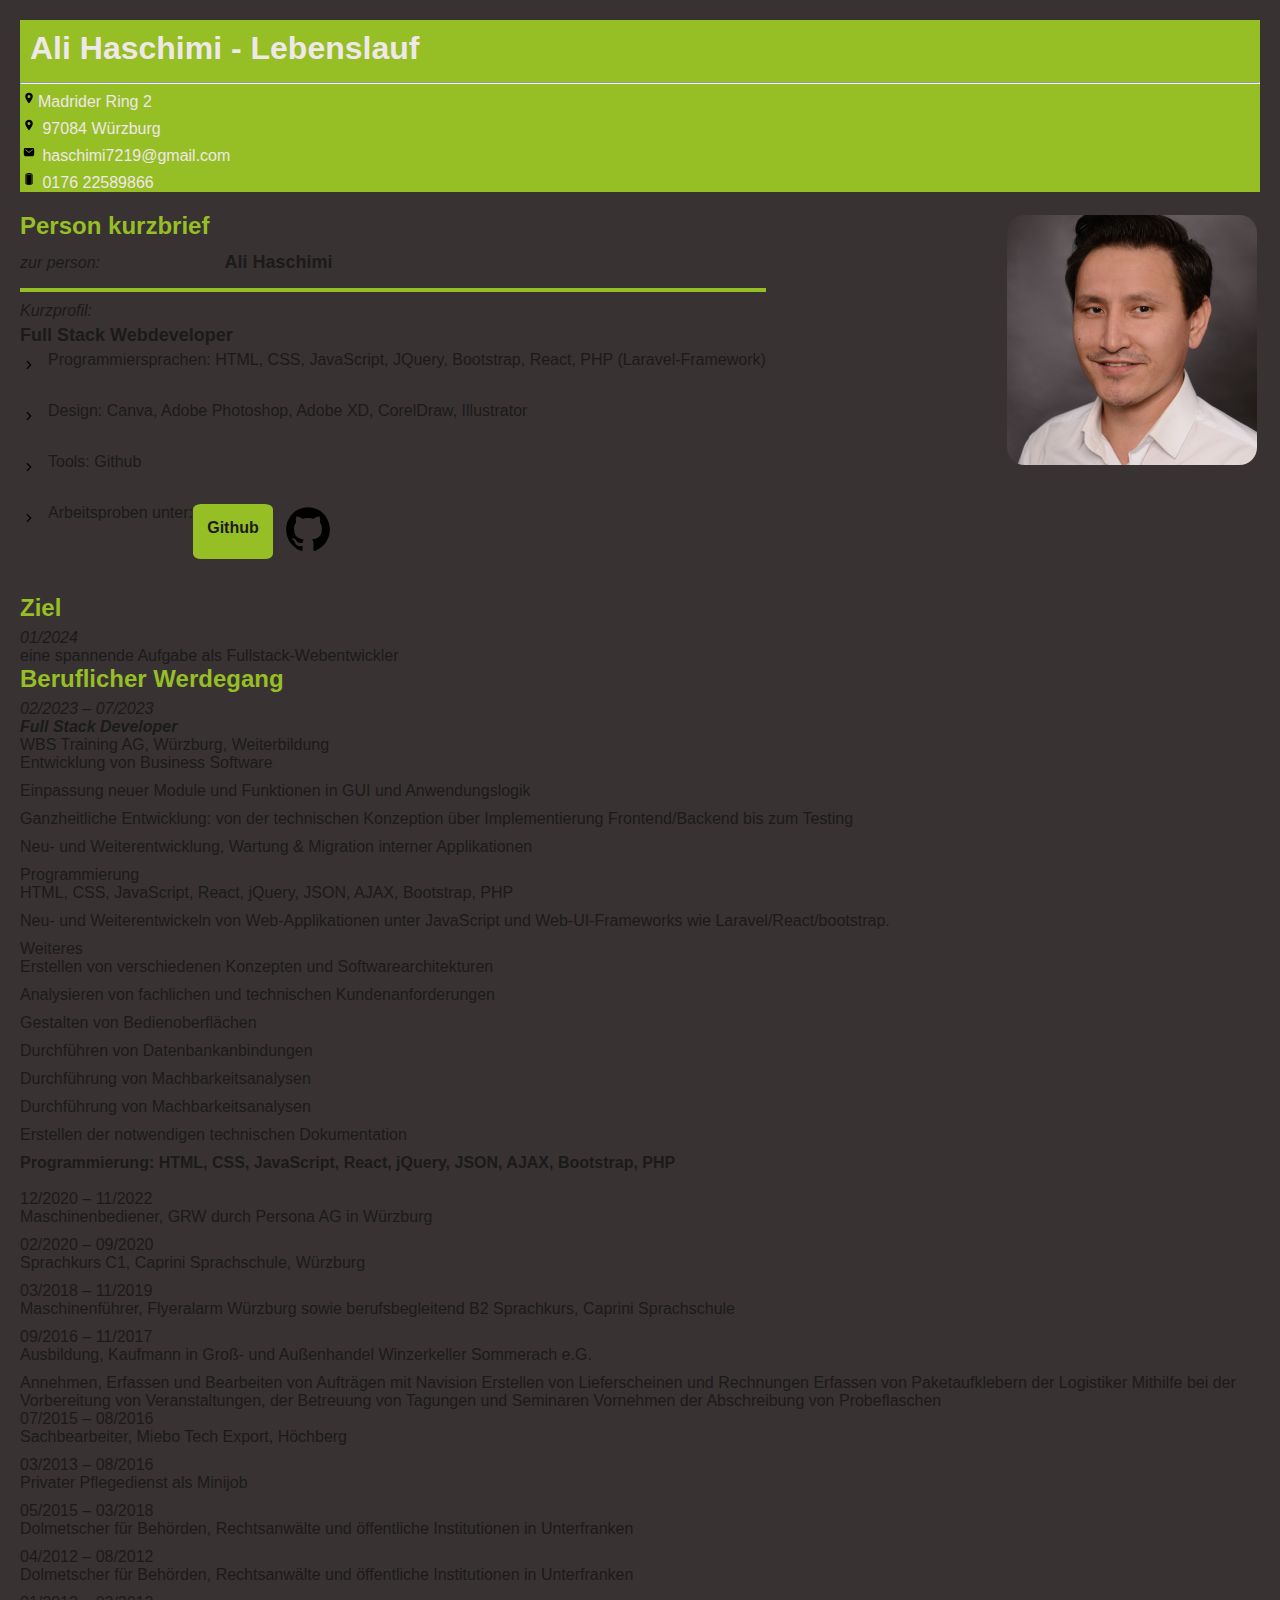
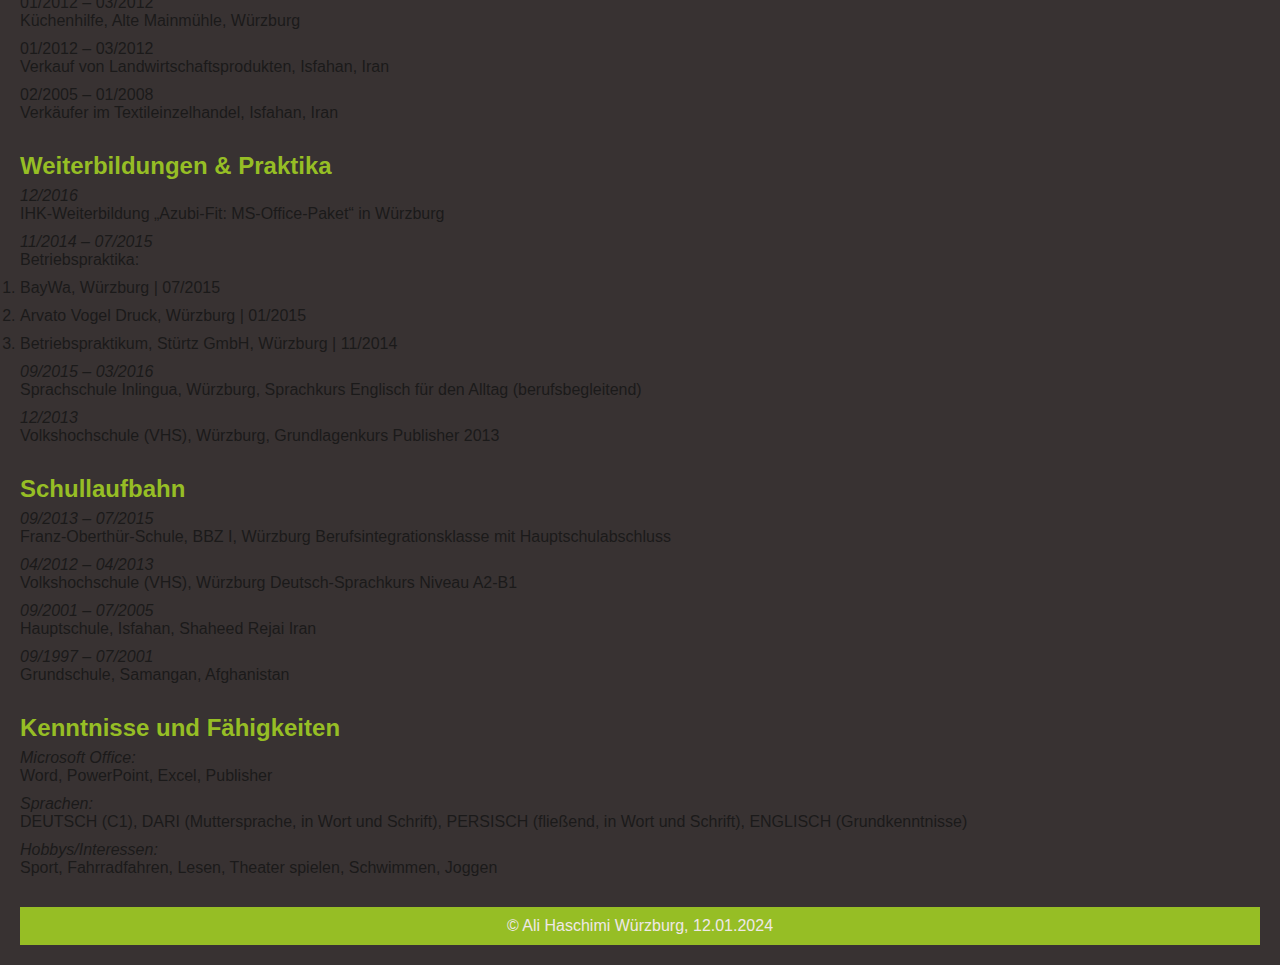
<file: lebenslauf.html>
<!DOCTYPE html>
<html lang="de">
<head>
    <meta charset="UTF-8">
    <meta name="viewport" content="width=device-width, initial-scale=1.0">
    <link rel="stylesheet" href="https://cdnjs.cloudflare.com/ajax/libs/font-awesome/5.15.3/css/all.min.css">
    <title>Lebenslauf - Ali Haschimi</title>
    <link rel="stylesheet" href="styles.css">
    <!-- <link rel="stylesheet" href="mediaquery.css"> -->
    
    <style>
      
    </style>
</head>
<body>
    <header>
    <h1>Ali Haschimi - Lebenslauf</h1>
    
        <hr>
        <!-- <h2>Full Stack Developer</h2> -->
        <div class="address">
            <p><img class="icon" src="fotos/location-sharp.svg" alt="">Madrider Ring 2</p>
            <p><img class="icon" src="fotos/location-sharp.svg" alt=""> 97084 Würzburg</p>
            <p><img class="icon" src="fotos/mail-sharp.svg" alt=""> haschimi7219@gmail.com</p>
            <p><img class="icon" src="fotos/phone-portrait.svg" alt=""> 0176 22589866</p>
        </div>
    </header>

    <section id="ziel">
        <div class="brief">
            <h2>Person kurzbrief</h2>
            <div class="detail-1"><p><em>zur person:</em></p>
                <p><span style="font-size: large; font-weight: bold;">Ali Haschimi</span></p>
            </div>
            <p>
                <hr style="border: 2px solid #96be25;">
            </p>
            <div class="detail-2"><p><em>Kurzprofil:</em></p>
               
            </div>
            <p> <span style="font-size: large; font-weight: bold;">Full Stack Webdeveloper</span></p>
            <p><img class="icon" src="fotos/chevron-forward-sharp (1).svg" alt=""> Programmiersprachen: HTML,
                CSS, JavaScript, JQuery, Bootstrap, React, PHP (Laravel-Framework)</p><br>
            <p><img class="icon" src="fotos/chevron-forward-sharp (1).svg" alt=""> 
                Design: Canva, Adobe Photoshop, Adobe XD, CorelDraw, Illustrator</p><br>
            <p><img class="icon" src="fotos/chevron-forward-sharp (1).svg" alt=""> Tools: Github </p><br>
            <p><img class="icon" src="fotos/chevron-forward-sharp (1).svg" alt=""> Arbeitsproben unter: <br>
                <a class="github-link" href="https://aliweb23.github.io/haschimi-portfolio/" target="_blank"
                title=" 
                Besuche bitte mein GitHub-Profil, um meine Präsentationen anzusehen. Den Link dazu findest du am unteren Ende meines Portfolios in der Fußzeile.🌟Vielen Dank.">
                  Github
                  <a href="https://github.com/Aliweb23" target="_blank" rel="noopener noreferrer">
                    <img class="github-icon" src="fotos/logo-github.svg" alt="GitHub-Profil" title="GitHub-Profil">
                </a>
            </p>
            <!-- Weitere Briefzeilen hier -->
        </div>
        <img class="b-foto" src="fotos/ali_foto.png" alt="Ali Haschimi - Bild" title="Foto von Ali Haschimi">
    </section>
    
    <div class="ziel-info">
        <h2>Ziel</h2>
        <p class="date">01/2024</p>
        <p>eine spannende Aufgabe als Fullstack-Webentwickler</p>
    </div>
    

    <section id="beruflicher-werdegang">
        <h2>Beruflicher Werdegang</h2>

        <ul>
            <li>
                <p class="date">02/2023 – 07/2023</p>
                <p class="job-title">Full Stack Developer</p>
                <p>WBS Training AG, Würzburg, Weiterbildung</p>

                <ul>
                    <li>Entwicklung von Business Software</li>
                    <li>Einpassung neuer Module und Funktionen in GUI und Anwendungslogik</li>
                    <li>Ganzheitliche Entwicklung: von der technischen Konzeption über
                        Implementierung Frontend/Backend bis zum Testing
                    </li>
                    <li>Neu- und Weiterentwicklung, Wartung & Migration interner Applikationen</li>
                    <!-- Weitere Punkte hier einfügen -->
                </ul>
                <p>Programmierung</p>
                <ul>
                    <li>HTML, CSS, JavaScript, React, jQuery, JSON, AJAX, Bootstrap, PHP </li>
                    <li>Neu- und Weiterentwickeln von Web-Applikationen unter JavaScript und 
                        Web-UI-Frameworks wie Laravel/React/bootstrap.
                    </li>
                </ul>

                <p>Weiteres</p>
                <ul>
                    <li>Erstellen von verschiedenen Konzepten und Softwarearchitekturen</li>
                    <li>Analysieren von fachlichen und technischen Kundenanforderungen</li>
                    <li>Gestalten von Bedienoberflächen</li>
                    <li>Durchführen von Datenbankanbindungen</li>
                    <li>Durchführung von Machbarkeitsanalysen</li>
                    <li>Durchführung von Machbarkeitsanalysen</li>
                    <li>Erstellen der notwendigen technischen Dokumentation</li>
                </ul>
                <p class="languages">Programmierung: HTML, CSS, JavaScript, React, jQuery, JSON, AJAX, Bootstrap, PHP</p>
                <br>
                <p>12/2020 – 11/2022</p>
                <ul>
                    <li>Maschinenbediener, GRW durch Persona AG in Würzburg</li>
                </ul>
                <p>02/2020 – 09/2020</p>
                <ul>
                    <li>Sprachkurs C1, Caprini Sprachschule, Würzburg</li>
                </ul>

                <p>03/2018 – 11/2019</p>
                <ul>
                    <li>Maschinenführer, Flyeralarm Würzburg	
                        sowie berufsbegleitend B2 Sprachkurs, Caprini Sprachschule 
                    </li>
                </ul>

                <p>09/2016 – 11/2017</p>
                <ul>
                    <li>Ausbildung, Kaufmann in Groß- und Außenhandel
                        Winzerkeller Sommerach  e.G.                     
                    </li>
                </ul>
                <figcaption>
                    Annehmen, Erfassen und Bearbeiten von Aufträgen mit Navision
                    Erstellen von Lieferscheinen und Rechnungen
                    Erfassen von Paketaufklebern der Logistiker
                    Mithilfe bei der Vorbereitung von Veranstaltungen, der Betreuung von
                    Tagungen und Seminaren
                    Vornehmen der Abschreibung von Probeflaschen
                </figcaption>

                <p>07/2015 – 08/2016</p>
                <ul>
                    <li>Sachbearbeiter, Miebo Tech Export, Höchberg</li>
                </ul>

                <p>03/2013 – 08/2016</p>
                <ul>
                    <li>Privater Pflegedienst als Minijob</li>
                </ul>

                <p>05/2015 – 03/2018</p>
                <ul>
                    <li>Dolmetscher für Behörden, Rechtsanwälte und öffentliche Institutionen in Unterfranken</li>
                </ul>
                
                <p>04/2012 – 08/2012</p>
                <ul>
                    <li>Dolmetscher für Behörden, Rechtsanwälte und öffentliche Institutionen in Unterfranken</li>
                </ul>

                <p>01/2012 – 03/2012</p>
                <ul>
                    <li>Küchenhilfe, Alte Mainmühle, Würzburg</li>
                </ul>

                <p>01/2012 – 03/2012</p>
                <ul>
                    <li>Verkauf von Landwirtschaftsprodukten, Isfahan, Iran</li>
                </ul>

                <p>02/2005 – 01/2008</p>
                <ul>
                    <li>Verkäufer im Textileinzelhandel, Isfahan, Iran</li>
                </ul>
                <!-- Weitere Punkte hier einfügen -->
            </li>
            <!-- Weitere Berufserfahrungen hier einfügen -->
        </ul>
    </section>

    <!-- Weitere Abschnitte (Weiterbildungen, Schullaufbahn, Kenntnisse und Fähigkeiten, Hobbys/Interessen) hier einfügen -->

    
    <section id="Weiterbildungen & Praktika ">
        <h2>Weiterbildungen & Praktika</h2>
        <ul>
            <li>
                <p class="date">12/2016	</p>
                <ul>
                    <li>IHK-Weiterbildung „Azubi-Fit: MS-Office-Paket“ in Würzburg</li>
                </ul>

                <p class="date">11/2014 – 07/2015</p>
                <ul>
                    <li>Betriebspraktika:</li>
                    <ol>
                        <li>BayWa, Würzburg | 07/2015</li>
                        <li>Arvato Vogel Druck, Würzburg | 01/2015</li>
                        <li>Betriebspraktikum, Stürtz GmbH, Würzburg | 11/2014</li>
                    </ol>
                </ul>

                <p class="date">09/2015 – 03/2016</p>
                <ul>
                    <li>Sprachschule Inlingua, Würzburg, 
                        Sprachkurs Englisch für den Alltag (berufsbegleitend)
                    </li>
                </ul>

                <p class="date">12/2013</p>
                <ul>
                    <li>Volkshochschule (VHS), Würzburg,
                        Grundlagenkurs Publisher 2013                   
                    </li>
                </ul>
            </li>
            <!-- Weitere Berufserfahrungen hier einfügen -->
        </ul>
    </section>

    <section id="Schullaufbahn ">
        <h2>Schullaufbahn</h2>
        <ul>
            <li>
                <p class="date">09/2013 – 07/2015</p>
                <ul>
                    <li>Franz-Oberthür-Schule, BBZ I, Würzburg
                        Berufsintegrationsklasse mit Hauptschulabschluss
                    </li>
                </ul>

                <p class="date">04/2012 – 04/2013</p>
                <ul>
                    <li>Volkshochschule (VHS), Würzburg
                        Deutsch-Sprachkurs Niveau A2-B1 
                    </li>
                </ul>

                <p class="date">09/2001 – 07/2005</p>
                <ul>
                    <li>Hauptschule, Isfahan, Shaheed Rejai Iran</li>
                </ul>

                <p class="date">09/1997 – 07/2001</p>
                <ul>
                    <li>Grundschule, Samangan, Afghanistan</li>
                </ul>
            </li>
            <!-- Weitere Berufserfahrungen hier einfügen -->
        </ul>
    </section>

    <section id="Kenntnisse und Fähigkeiten">
        <h2>Kenntnisse und Fähigkeiten </h2>
        <ul>
            <li>
                <p class="date">Microsoft Office: </p>
                <ul>
                    <li>Word, PowerPoint, Excel, Publisher</li>
                </ul>

                <p class="date">Sprachen:</p>
                <ul>
                    <li>DEUTSCH (C1), DARI (Muttersprache, in Wort und Schrift),	
                        PERSISCH (fließend, in Wort und Schrift), ENGLISCH (Grundkenntnisse)
                    </li>
                </ul>

                <p class="date">Hobbys/Interessen:</p>
                <ul>
                    <li>Sport, Fahrradfahren, Lesen, Theater spielen, Schwimmen, Joggen</li>
                </ul>
            </li>
            <!-- Weitere Berufserfahrungen hier einfügen -->
        </ul>
    </section>

    <footer>
        <p> &copy; Ali Haschimi Würzburg, 12.01.2024</p>
    </footer>
</body>
</html>
</file>
<file: styles.css>
:root {
    ---primary-bg-color: #96be25; 
    --secondary-bg-color: #383232;
    --tertiary-bg-color: #ffff;
    --text-1-color: #efe8e8;
    --text-2-color: #1b1a1a;
  }
  
* {
    margin: 0;
    padding: 0;
}
html {
    background: var(--secondary-bg-color);
    margin-left: auto;
    margin-right: auto;
}

body {
    background: var(--secondary-bg-color);
    font-family: Verdana, Geneva, Tahoma, sans-serif;
    margin: 20px;
    color: #1b1a1a;
}
header {
    text-align: left;
    margin-bottom: 20px;
    background-color:var(---primary-bg-color);
    color: var(--text-1-color);
}
/* Header-Stile */
header div {
    display: inline-block;
}

header h1 {
    padding: 10px;
    display: flex;
    justify-content: flex-start;
    align-items: center;
}

.icon {
    padding: 3px;
    margin-top: 5px;
    width: 12px;
    height: 12px;
    border-radius: 100%;
}

h1 {
    color: var(--text-1-color);
    text-align: left;
    padding: 15px;
    margin-bottom: 5px;
}

h2 {
    color: var(---primary-bg-color);
    text-align: left;
}

h2:hover{
    display: inline-flex;
    background-color: var(--secondary-bg-color);
    color: var(--text-1-color);
    text-align: left;
    border-radius: 3%;
    padding:5px;
    margin: 0;
}

#container {
    max-width: 1200px;
    background: var(--tertiary-bg-color);
    display: flex;
    flex-direction: column;
    text-align: left; 
    line-height: 1.5;
    padding: 12px;
    margin-left: auto;
    margin-right: auto; 
}

/* Adresse-Stile */

.adress {
    display: block;
    align-items: center;
    padding-left: 10px;

}

/* Abschnitts-Stile */

section {
    margin-bottom: 30px;
}

/* Github-Link-Stile */

.github-link {
    background-color: var(---primary-bg-color);
    width: 80px;
    height: 40px;
    font-family: Verdana, Geneva, Tahoma, sans-serif;
    font-weight: 600;
    padding-top: 15px;
    text-decoration: none;
    align-self: flex-start;
    text-align: center;
    color: var(--text-2-color);
    border-radius: 10%;
}

.github-link:hover {
    background-color: var(--secondary-bg-color);
    color: var(---primary-bg-color);
}

#ziel .github-icon {
    width: 60px;
    height: 50px;
    border-radius: 100%;
    padding: 0 5px;
}

#ziel .b-foto {
    display: flex;
    flex-direction: column;
    width: 250px;
    height: 250px;
    border: 3px solid transparent;
    transition: border-color 0,3s ease-in-out;
    overflow: hidden;
    border-radius: 8%;
}

#ziel .b-foto:hover {
    border-color: #96be25;
}

#ziel .b-foto:hover img {
    transition: transform 0.3s ease-in-out;
}

#ziel {
    display: flex;
    justify-content: space-between;
}

/* Brief-Stile */

div .brief {
    display: flex;
    flex-direction: column;
    max-width: 300px;
}

.brief p {
    display: flex;
    margin: 5px 0;
}
 div .brief .line{
    border: 2px solid var(---primary-bg-color); 
 }
#ziel p .icon {
    width: 12px;
    height: 12px;
    margin-right: 10px;
    border-radius: 50%;
    text-align: right;
}

.detail-1 p {
    display: inline-block;
}

.detail-1 span {
    display: flex;
    margin-left: 120px;
}

/* Ziel-Info-Stile */

.ziel-info {
    max-width: 400px;
}

#ziel .brief a .github {
    display: flex;
    width: 120px;
    height: 120px;
}
/* .a-list{
    padding-left: 5%;
} */

/* H2-Stile */

h2 {
    border-bottom: 2px solid var(--secondary-bg-color);
    padding-bottom: 5px;
}

/* UL-Stile */

ul {
    list-style-type: none;
    padding: 0;
}

/* LI-Stile */

ul li {
    margin-bottom: 10px;
}

/* Datum-Stile */

.date {
    font-style: italic;
}

/* Job-Titel-Stile */

.job-title {
    font-style: italic;
    font-weight: bold;
}

/* Programmier-Sprachen-Stile */

.languages {
    font-weight: bold;
}

/* Hobbys-Stile */

.hobbies {
    font-weight: bold;
}

/* Media Queries */

/* Media Query für Bildschirme mit einer maximalen Breite von 1200px (kleinere Desktops und Tablets im Querformat) */
@media only screen and (max-width: 1200px) {
    header h1 {
        font-size: 28px;
    }

    section {
        margin-bottom: 25px;
    }

    footer {
        font-size: 14px;
    }
}

/* Media Query für Bildschirme mit einer maximalen Breite von 768px (Tablet) */
@media only screen and (max-width: 768px) {
    header h1 {
        font-size: 24px;
    }

    section {
        margin-bottom: 20px;
    }

    footer {
        text-align: center;
    }
}

/* Media Query für Bildschirme mit einer maximalen Breite von 576px (Handy) */
@media only screen and (max-width: 576px) {
    header h1 {
        font-size: 20px;
    }

    section {
        margin-bottom: 15px;
    }

    footer {
        font-size: 12px;
    }
}

/* Section-Stile für größere Bildschirme (Desktop) */
section {
    margin-bottom: 30px;
}

/* Media Query für Bildschirme mit einer maximalen Breite von 992px (kleinere Desktops und Tablets im Querformat) */
@media only screen and (max-width: 992px) {
    section {
        margin-bottom: 20px;
    }
}

/* Media Query für Bildschirme mit einer maximalen Breite von 576px (Handy) */
@media only screen and (max-width: 576px) {
    section {
        margin-bottom: 15px;
    }
}

/* Footer-Stile für größere Bildschirme (Desktop) */
footer {
    text-align: center;
    padding: 10px;
    background-color: var(---primary-bg-color);
    color: var(--text-1-color);
}

/* Media Query für Bildschirme mit einer maximalen Breite von 768px (Tablet) */
@media only screen and (max-width: 768px) {
    footer {
        font-size: 0.8em;
    }
}

/* Media Query für Bildschirme mit einer maximalen Breite von 576px (Handy) */
@media only screen and (max-width: 576px) {
    footer {
        font-size: 0.7em;
    }
}
</file>
